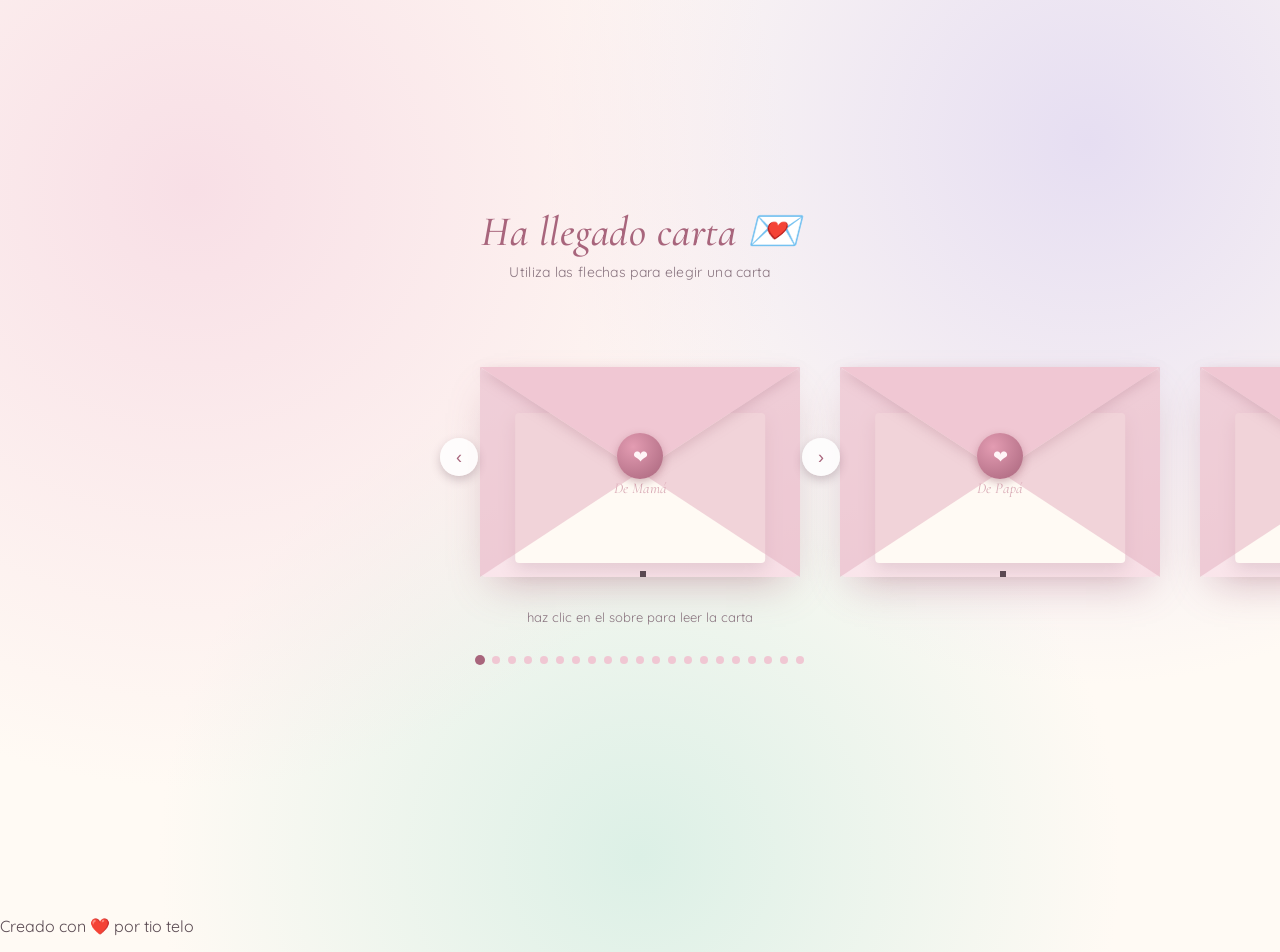
<file: index.html>
<!DOCTYPE html>
<html lang="es">
<head>
<meta charset="UTF-8">
<meta name="viewport" content="width=device-width, initial-scale=1.0">
<title>Feliz Cumpleaños</title>
<link rel="icon" type="image/png" href="Icons/favicon_io/favicon.ico">
<link rel="preconnect" href="https://fonts.googleapis.com">
<link href="https://fonts.googleapis.com/css2?family=Cormorant+Garamond:ital,wght@0,400;0,500;0,600;1,400&family=Quicksand:wght@400;500;600;700&display=swap" rel="stylesheet">
<link rel="stylesheet" href="style.css">
</head>
<body>

<div class="stage">
  <h1 class="intro-title">Ha llegado carta 💌</h1>
  <p class="intro-sub">Utiliza las flechas para elegir una carta</p>

  <div class="envelope-carousel-container">
    <button class="carousel-arrow prev" id="prevEnvelope">‹</button>
    
    <div class="envelope-viewport">
      <div class="envelope-track" id="envelopeTrack">
        </div>
    </div>

    <button class="carousel-arrow next" id="nextEnvelope">›</button>
  </div>

  <p class="envelope-hint">haz clic en el sobre para leer la carta</p>

  <div class="carousel-dots" id="envelopeDots"></div>
</div>

<div class="letter-modal" id="letterModal">
  <div class="letter-paper">
    <button class="close-x" id="closeLetterBtn">✕</button>
    <div class="letter-heading" id="modalTitle">Para ti,</div>
    <div class="letter-text" id="modalText"></div>
    <div class="letter-sign" id="modalSign">Con todo mi cariño.</div>
  </div>
</div>

<script src="letters.js"></script>
<script src="script.js"></script>
</body>
<footer>
  <p>Creado con ❤️ por tio telo</p>
</footer>
</html>
</file>
<file: style.css>
:root{
  --blush:#f8dfe6;
  --blush-deep:#f0c7d3;
  --lavender:#e6def2;
  --mint:#dcf0e6;
  --cream:#fffaf4;
  --rose:#c98a9c;
  --rose-deep:#a8657c;
  --ink:#5a4a52;
  --ink-soft:#8a7580;
  --gold:#e2b98f;
}

*{ box-sizing:border-box; }

html,body{
  margin:0;
  padding:0;
  min-height:100vh;
  background:
    radial-gradient(circle at 15% 20%, var(--blush) 0%, transparent 45%),
    radial-gradient(circle at 85% 15%, var(--lavender) 0%, transparent 40%),
    radial-gradient(circle at 50% 90%, var(--mint) 0%, transparent 45%),
    var(--cream);
  font-family:'Quicksand', sans-serif;
  color:var(--ink);
  overflow-x:hidden;
}


.petal{
  position:fixed;
  top:-10%;
  font-size:18px;
  opacity:.55;
  pointer-events:none;
  animation:fall linear infinite;
  z-index:0;
  user-select:none;
}
@keyframes fall{
  to{ transform: translateY(115vh) rotate(360deg); }
}

.stage{
  position:relative;
  z-index:1;
  min-height:100vh;
  display:flex;
  flex-direction:column;
  align-items:center;
  justify-content:center;
  padding:40px 20px 70px;
  text-align:center;
}

.intro-title{
  font-family:'Cormorant Garamond', serif;
  font-style:italic;
  font-weight:500;
  font-size:clamp(28px,5vw,42px);
  color:var(--rose-deep);
  margin:0 0 6px;
  letter-spacing:.5px;
}
.intro-sub{
  font-size:14px;
  color:var(--ink-soft);
  margin:0 0 46px;
  letter-spacing:.3px;
}

/* ---------------- ENVELOPE ---------------- */
.envelope-wrap{
  position:relative;
  width:min(320px,80vw);
  height:210px;
  cursor:pointer;
  perspective:1200px;
}

.envelope-hint{
  margin-top:22px;
  font-size:13px;
  color:var(--ink-soft);
  transition:opacity .4s ease;
}
.envelope-wrap.opened + .envelope-hint{ opacity:0; }

.envelope-body{
  position:absolute;
  inset:0;
  background:linear-gradient(160deg, #fdf1f4, var(--blush));
  border-radius:6px;
  box-shadow:
    0 18px 40px -14px rgba(169,101,124,.45),
    0 2px 0 rgba(255,255,255,.6) inset;
  overflow:hidden;
}

.envelope-body::before,
.envelope-body::after{
  content:"";
  position:absolute;
  bottom:0;
  width:0; height:0;
  border-style:solid;
}

.pocket-left{
  position:absolute;
  left:0; bottom:0;
  width:0; height:0;
  border-left:160px solid rgba(230,180,195,.55);
  border-top:105px solid transparent;
  border-bottom:105px solid transparent;
  z-index:2;
}
.pocket-right{
  position:absolute;
  right:0; bottom:0;
  width:0; height:0;
  border-right:160px solid rgba(230,180,195,.55);
  border-top:105px solid transparent;
  border-bottom:105px solid transparent;
  z-index:2;
}

.letter-inside{
  position:absolute;
  left:50%;
  bottom:14px;
  transform:translateX(-50%) translateY(0);
  width:78%;
  height:150px;
  background:var(--cream);
  border-radius:4px;
  box-shadow:0 6px 18px rgba(120,80,95,.18);
  z-index:1;
  transition:transform 1s cubic-bezier(.22,1,.36,1);
  display:flex;
  align-items:center;
  justify-content:center;
  padding:14px;
}
.letter-inside .peek-heart{
  font-family:'Cormorant Garamond',serif;
  font-style:italic;
  color:var(--rose);
  font-size:15px;
  opacity:.7;
}

.flap{
  position:absolute;
  top:0; left:0;
  width:100%; height:0;
  border-left:160px solid transparent;
  border-right:160px solid transparent;
  border-top:105px solid var(--blush-deep);
  transform-origin:top center;
  transition:transform .8s cubic-bezier(.65,0,.35,1);
  z-index:5;
  filter:drop-shadow(0 4px 6px rgba(160,100,120,.25));
}

.seal{
  position:absolute;
  top:66px; left:50%;
  transform:translate(-50%,0);
  width:46px; height:46px;
  background:radial-gradient(circle at 35% 30%, #e39cb2, var(--rose-deep));
  border-radius:50%;
  display:flex;
  align-items:center;
  justify-content:center;
  color:#fff5f7;
  font-size:18px;
  box-shadow:0 3px 8px rgba(150,80,100,.4);
  z-index:6;
  transition:opacity .4s ease, transform .4s ease;
}

.envelope-wrap.opened .flap{
  transform:rotateX(180deg);
  z-index:0;
}
.envelope-wrap.opened .seal{
  opacity:0;
  transform:translate(-50%,0) scale(.5);
}
.envelope-wrap.opened .letter-inside{
  transform:translateX(-50%) translateY(-190px);
}


.letter-modal{
  position:fixed;
  inset:0;
  background:rgba(90,74,82,.35);
  backdrop-filter:blur(3px);
  display:flex;
  align-items:center;
  justify-content:center;
  padding:24px;
  opacity:0;
  pointer-events:none;
  transition:opacity .35s ease;
  z-index:50;
}
.letter-modal.show{
  opacity:1;
  pointer-events:auto;
}

.letter-paper{
  position:relative;
  width:min(560px,92vw);
  max-height:85vh;
  overflow-y:auto;
  background:
    linear-gradient(var(--cream), var(--cream)) padding-box,
    repeating-linear-gradient(var(--cream), var(--cream) 33px, #f1e3d8 34px);
  background-color:var(--cream);
  border-radius:10px;
  padding:40px 38px 34px;
  box-shadow:0 30px 60px -20px rgba(90,60,75,.5);
  transform:translateY(30px) scale(.96);
  transition:transform .4s cubic-bezier(.22,1,.36,1);
}
.letter-modal.show .letter-paper{
  transform:translateY(0) scale(1);
}

.letter-paper::before{
  content:"";
  position:absolute;
  left:26px; top:0; bottom:0;
  width:1px;
  background:rgba(201,138,156,.35);
}

.close-x{
  position:absolute;
  top:14px; right:16px;
  width:30px; height:30px;
  border:none;
  background:var(--blush);
  color:var(--rose-deep);
  border-radius:50%;
  font-size:16px;
  cursor:pointer;
  display:flex;
  align-items:center;
  justify-content:center;
  transition:background .2s ease;
}
.close-x:hover{ background:var(--blush-deep); }

.letter-heading{
  font-family:'Cormorant Garamond', serif;
  font-style:italic;
  font-size:26px;
  color:var(--rose-deep);
  margin:4px 0 18px;
}

.letter-text{
  font-family:'Cormorant Garamond', serif;
  font-size:19px;
  line-height:33px;
  color:#4b3c43;
  text-align:left;
}
.letter-text p{ margin:0 0 33px; }

.letter-sign{
  font-family:'Cormorant Garamond', serif;
  font-style:italic;
  font-size:22px;
  color:var(--rose-deep);
  text-align:right;
  margin-top:6px;
}


.carousel-btn{
  margin-top:38px;
  font-family:'Quicksand', sans-serif;
  font-weight:600;
  font-size:14px;
  letter-spacing:.3px;
  color:var(--rose-deep);
  background:linear-gradient(160deg,#ffffff,var(--lavender));
  border:1px solid rgba(201,138,156,.35);
  padding:13px 26px;
  border-radius:30px;
  cursor:pointer;
  display:inline-flex;
  align-items:center;
  gap:8px;
  box-shadow:0 10px 22px -12px rgba(120,90,140,.4);
  transition:transform .25s ease, box-shadow .25s ease;
  opacity:0;
  transform:translateY(10px);
  pointer-events:none;
}
.carousel-btn.visible{
  opacity:1;
  transform:translateY(0);
  pointer-events:auto;
  transition:opacity .5s ease .1s, transform .5s ease .1s;
}
.carousel-btn:hover{
  transform:translateY(-2px);
  box-shadow:0 14px 26px -12px rgba(120,90,140,.5);
}


.carousel-modal{
  position:fixed;
  inset:0;
  background:rgba(90,74,82,.5);
  backdrop-filter:blur(3px);
  display:flex;
  align-items:center;
  justify-content:center;
  opacity:0;
  pointer-events:none;
  transition:opacity .35s ease;
  z-index:60;
  padding:20px;
}
.carousel-modal.show{
  opacity:1;
  pointer-events:auto;
}

.carousel-box{
  position:relative;
  width:min(480px,94vw);
  background:var(--cream);
  border-radius:16px;
  padding:20px 20px 26px;
  box-shadow:0 30px 60px -20px rgba(90,60,75,.55);
  transform:scale(.95);
  transition:transform .4s cubic-bezier(.22,1,.36,1);
}
.carousel-modal.show .carousel-box{ transform:scale(1); }

.carousel-title{
  font-family:'Cormorant Garamond', serif;
  font-style:italic;
  font-size:22px;
  color:var(--rose-deep);
  text-align:center;
  margin:2px 0 16px;
}

.carousel-track-wrap{
  position:relative;
  width:100%;
  aspect-ratio:4/5;
  max-height:60vh;
  border-radius:12px;
  overflow:hidden;
  background:var(--blush);
}

.carousel-track{
  display:flex;
  height:100%;
  transition:transform .5s cubic-bezier(.65,0,.35,1);
}

.carousel-slide{
  min-width:100%;
  height:100%;
  position:relative;
}
.carousel-slide img{
  width:100%; height:100%;
  object-fit:cover;
  display:block;
}
.carousel-caption{
  position:absolute;
  left:0; right:0; bottom:0;
  padding:16px 14px 12px;
  background:linear-gradient(to top, rgba(60,40,50,.65), transparent);
  color:#fff;
  font-family:'Cormorant Garamond', serif;
  font-style:italic;
  font-size:16px;
  text-align:left;
}

.carousel-arrow{
  position:absolute;
  top:50%;
  transform:translateY(-50%);
  width:38px; height:38px;
  border-radius:50%;
  border:none;
  background:rgba(255,255,255,.85);
  color:var(--rose-deep);
  font-size:16px;
  cursor:pointer;
  display:flex;
  align-items:center;
  justify-content:center;
  box-shadow:0 4px 10px rgba(90,60,75,.25);
  transition:background .2s ease;
  z-index:5;
}
.carousel-arrow:hover{ background:#fff; }
.carousel-arrow.prev{ left:10px; }
.carousel-arrow.next{ right:10px; }

.carousel-dots{
  display:flex;
  justify-content:center;
  gap:8px;
  margin-top:14px;
}
.dot{
  width:8px; height:8px;
  border-radius:50%;
  background:var(--blush-deep);
  cursor:pointer;
  border:none;
  padding:0;
  transition:background .25s ease, transform .25s ease;
}
.dot.active{
  background:var(--rose-deep);
  transform:scale(1.25);
}

.close-x.carousel-close{
  position:absolute;
  top:12px; right:12px;
}

@media (max-width:420px){
  .letter-paper{ padding:34px 22px 28px; }
  .letter-text{ font-size:17px; line-height:29px; }
}

.envelope-carousel-container {
  position: relative;
  width: min(380px, 90vw);
  display: flex;
  align-items: center;
  justify-content: center;
}

.envelope-viewport {
  width: min(320px, 80vw);
  overflow: visible; 
  padding: 40px 0 10px 0;
  position: relative;
}

.envelope-track {
  display: flex;
  gap: 40px; /* Separación horizontal entre sobres */
  transition: transform 0.5s cubic-bezier(0.65, 0, 0.35, 1);
}
.envelope-slide {
  min-width: 100%;
  display: flex;
  justify-content: center;
  align-items: center;
  box-sizing: border-box;
}

.carousel-arrow {
  position: absolute;
  top: 50%;
  transform: translateY(-50%);
  width: 38px;
  height: 38px;
  border-radius: 50%;
  border: none;
  background: rgba(255, 255, 255, 0.85);
  color: var(--rose-deep);
  font-size: 18px;
  cursor: pointer;
  display: flex;
  align-items: center;
  justify-content: center;
  box-shadow: 0 4px 10px rgba(90, 60, 75, 0.25);
  transition: background 0.2s ease;
  z-index: 10;
}
.carousel-arrow:hover { background: #fff; }
.carousel-arrow.prev { left: -10px; }
.carousel-arrow.next { right: -10px; }

.carousel-dots {
  display: flex;
  justify-content: center;
  gap: 8px;
  margin-top: 18px;
}
.dot {
  width: 8px;
  height: 8px;
  border-radius: 50%;
  background: var(--blush-deep);
  cursor: pointer;
  border: none;
  padding: 0;
  transition: background 0.25s ease, transform 0.25s ease;
}
.dot.active {
  background: var(--rose-deep);
  transform: scale(1.25);
}

.intro-title,
.intro-sub {
  transition: transform 0.4s cubic-bezier(0.25, 1, 0.5, 1), 
              opacity 0.4s ease, 
              margin 0.4s ease;
}


.stage.letter-opened .intro-title {
  transform: translateY(-25px) scale(0.85); 
}

.stage.letter-opened .intro-sub {
  transform: translateY(-100px); 
  opacity: 0.6;                 
}

.intro-title,
.intro-sub {
  transition: transform 0.4s cubic-bezier(0.25, 1, 0.5, 1), 
              opacity 0.4s ease, 
              margin 0.4s ease;
}


.stage.letter-opened .intro-title {
  transform: translateY(-25px) scale(0.85); 
}

.stage.letter-opened .intro-sub {
  transform: translateY(-100px); 
}

.letter-inside {
  transition: transform 0.6s ease-in-out, z-index 0s 0.3s;
}

.flap {
  transition: transform 0.5s ease-in-out;
  transform-origin: top center;
}
</file>
